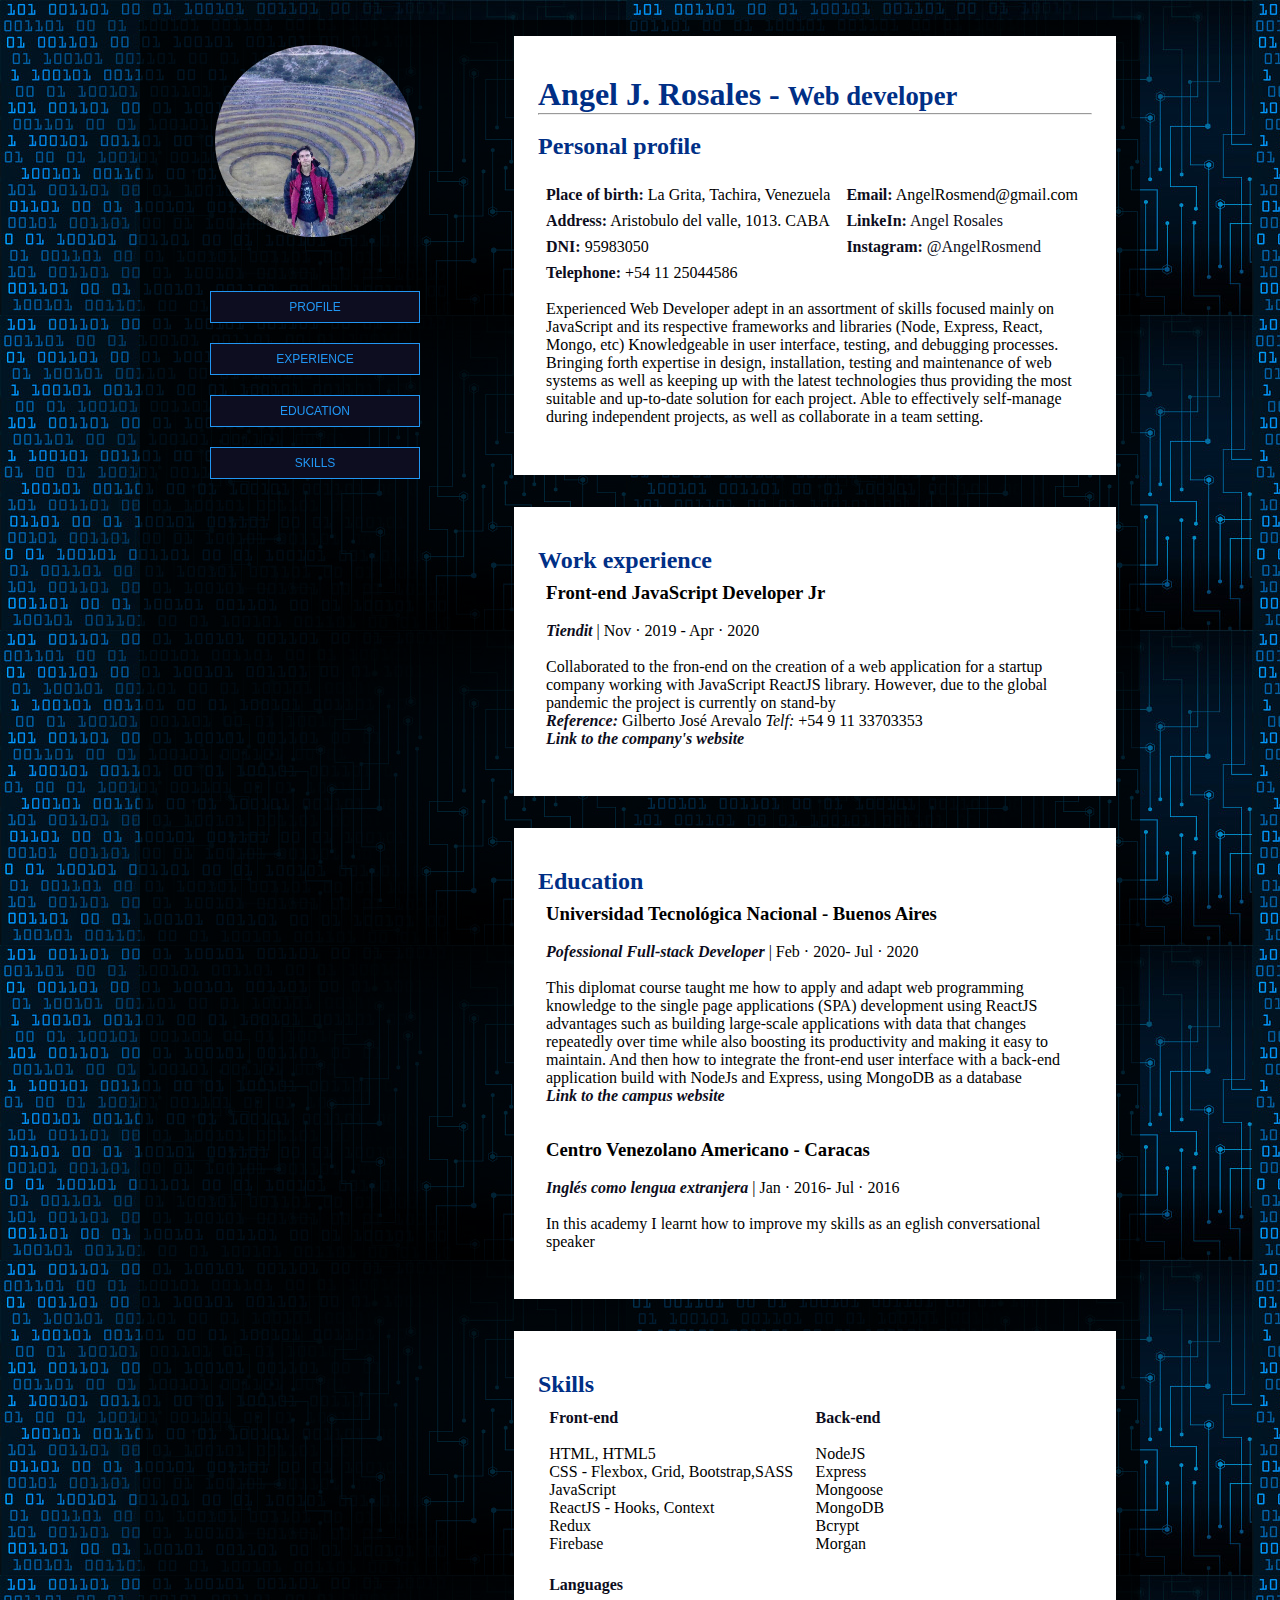
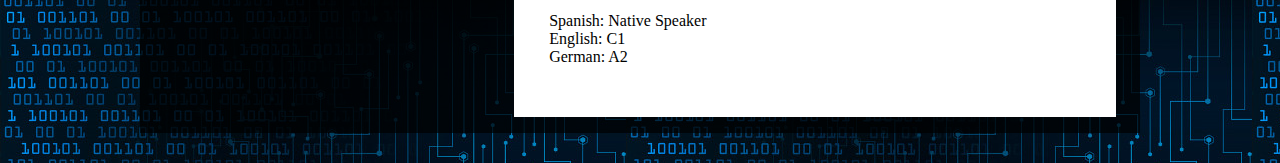
<file: index.html>
<!DOCTYPE html>
<html lang="en">
<head>
    <meta charset="UTF-8">
    <meta name="viewport" content="width=device-width, initial-scale=1.0">
    <meta http-equiv="X-UA-Compatible" content="ie=edge">
    <link rel="stylesheet" href="css/style.css">
    <title>Angel Rosles CV</title>
</head>
<!-- sidebar-->
<body>
    <div class="container">
        <div class="profile">
        <div class="center">
            <div class="photo">
                <img src="./img/profile-2.png" alt="" width="200">
            </div>
        </div>
        <div class="buttons">
            <button class="btn">
                <a href="#about">Profile</a>
            </button>
            <button class="btn">
                <a href="#experience">Experience</a>
            </button>
            <button class="btn">
                <a href="#studies">Education</a>
               </button>
            <button class="btn">
                <a href="#skills">Skills</a>
            </button>
        </div>
    </div>

    <!--PERSONAL PROFILE-->
<div class="presentation">
<div class="about" id="about">
    <h1>Angel J. Rosales - <small> Web developer </small></h1>
    <hr>
    <br>
    <h2>Personal profile</h2>
    <br>
    <div class="about-wrapper">
        <ul class="about-group-1">
            <p><b>Place of birth:</b> La Grita, Tachira, Venezuela</p>
            <p><b>Address:</b> Aristobulo del valle, 1013. CABA</p>
            <p><b>DNI:</b> 95983050</p>
            <p><b>Telephone:</b> +54 11 25044586</p>
        </ul>
        <ul class="about-group-2">
            <p><b>Email:</b> AngelRosmend@gmail.com</p>
            <p><b>LinkeIn:</b><a href="#"> Angel Rosales</a></p>
            <p><b>Instagram:</b><a href="#"> @AngelRosmend</a></p>
        </ul>
    </div>
    <div class="overview">
        <p>
            Experienced Web Developer adept in an assortment of skills focused mainly on JavaScript and its respective frameworks and libraries (Node, Express, React, Mongo, etc)
            Knowledgeable in user interface, testing, and debugging processes. Bringing forth expertise in design, installation, testing and maintenance of web systems as well as
            keeping up with the latest technologies thus providing the most suitable and up-to-date solution for each project.
            Able to effectively self-manage during independent projects, as well as collaborate in a team setting.
        </p>
    </div>
</div>

 <!--WORK EXPERIENCE-->

<div class="experience" id="experience">
    <h2>Work experience</h2>
    <ul class="experience-wrapper">
       <li class="exp">
           <h3>Front-end JavaScript Developer Jr</h3>
           <br>
           <p><i><b>Tiendit</b></i> | Nov · 2019 - Apr · 2020</p>
           <br>
           <p>
            Collaborated to the fron-end on the creation of a web application for a startup company working with JavaScript ReactJS library.
            However, due to the global pandemic the project is currently on stand-by</p>
           </p>
           <p><i><b>Reference:</b></i> Gilberto José Arevalo <i>Telf: </i> +54 9 11 33703353 </p>
           <p><i><b><a href="https://tiendit.com/" target="_blank">Link to the company's website</a></b></i>
       </li>
    </ul>
</div>

<!--EDUCATION-->
<div class="studies" id="studies">
    <h2>Education</h2>
    <ul class="education-wrapper">
        <li class="exp">
            <h3>Universidad Tecnológica Nacional - Buenos Aires</h3>
            <br>
            <p><i><b>Pofessional Full-stack Developer</b></i> | Feb · 2020- Jul · 2020</p>
            <br>
            <p>This diplomat course taught me how to apply and adapt web programming knowledge
                to the single page applications (SPA) development using ReactJS advantages such
                as building large-scale applications with data that changes repeatedly over time
                while also boosting its productivity and making it easy to maintain. And then how 
                to integrate the front-end user interface with a back-end application build with
                NodeJs and Express, using MongoDB as a database 
            </p>
            </p>
            <p><i><b><a href="https://sceu.frba.utn.edu.ar/e-learning/cursos-a-distancia/Dise%C3%B1o-y-Programacion/Professional-Full-Stack-Developer/temario.html"
             target="_blank">Link to the campus website</a></b></i>
        </li>
        <br>
        <li class="exp">
            <h3>Centro Venezolano Americano - Caracas</h3>
            <br>
            <p><i><b>Inglés como lengua extranjera</b></i> | Jan · 2016- Jul · 2016</p>
            <br>
            <p>
                In this academy I learnt how to improve my skills as an eglish
                 conversational speaker
            </p>
        </li>
     </ul>
</div>


<div class="skills" id="skills">
    <h2>Skills</h2>
 <div class="skills-wrapper">
     <ul class="front">
         <p><b>Front-end</b></p>
         <br>
         <li>HTML, HTML5</li>
         <li>CSS - Flexbox, Grid, Bootstrap,SASS</li>
         <li>JavaScript</li>
         <li>ReactJS - Hooks, Context</li>
         <li>Redux</li>
         <li>Firebase</li>
     </ul>
     <ul class="back">
        <p><b>Back-end</b></p>
        <br>
        <li>NodeJS</li>
        <li>Express</li>
        <li>Mongoose</li>
        <li>MongoDB</li>
        <li>Bcrypt</li>
        <li>Morgan</li>
    </ul>
 </div>

 <ul class="languages">
    <p><b>Languages</b></p>
    <br>
    <li>Spanish: Native Speaker</li>
    <li>English: C1</li>
    <li>German: A2</li>
 </ul>
</div>  
</body>
</html>
</file>
<file: css/style.css>
*{
    padding: 0;
    margin: 0;

}
html {
    scroll-behavior: smooth;
}

body{ 
    background: url(../img/background_cv.jpg);
    font-family: 'Times New Roman', Times, serif;
    margin: 0px 50px 10px 50px;
    padding: 20px;
    height: 100%;
    
}
/* ============

TYPOGRAPHY

==============*/
h1, h2, hr{
    color: rgb(0, 47, 134);
}

h4, a, b{
    color: #0d0d20;
    text-decoration: none;
}


.container{

    max-width: 1000px;
    height: 100%;
    margin: 0 auto 0 auto;
    background: rgba(0, 0, 0, .7);
    display: flex;
    justify-content: space-between;
}

/* ============

SIDEBAR

==============*/
.profile{
    
    padding: 25px 0px 50px 0px;
    flex-basis: 35%;
    max-height: 75vh;
    position: sticky;
    top: 0;
   
}
.center{
    display: flex;
}
.photo{
    margin: auto;

}
.photo img{
    border-radius: 50%;
}
.buttons{
    margin-top: 40px;
    display: flex;
    flex-direction: column;
   
}
.btn{
  
  width: 60%;
  background: #0d0d20;
  height: 32px;
  margin: 10px auto;
  text-align: center;
  font-size: 12px;
  font-weight: 100;
  cursor: pointer;
  text-transform: uppercase;
  border: 1px solid #2196f3;
  

}
.btn:hover{
    background: #151533;
    box-shadow: 0 0 3px #2196f3, 0 0 7px #2196f3, 0 0 15px #2196f3;
}

.buttons a{
    padding: 10px 20px 10px 20px;
    color: #2196f3;
    
}
.buttons a:hover{
    color: #5aabec;
}

/* ============

INFO CONTENT

==============*/
.presentation{
    flex-basis: 65%;
    display: flex;
    flex-direction: column;
    justify-content: space-around;
    min-height: 900px;
}

.about, .studies, .experience, .portofolio, .skills{
    margin: 1rem 1.5rem;
    padding: 2.5rem 1.5rem;
    background-color: white;
    flex: 1;
  
}

.about-wrapper, .skills-wrapper {
    display: flex;
    flex-direction: row;
}
.about-group-1 p, .about-group-2 p{
    margin: 0.5rem;
}

.overview{
    padding: 0.6rem 0.5rem;
}

.exp{
    list-style: none;
    margin: 0.5rem;
}
.skills-wrapper {
    display: flex;
    flex-direction: row;
}
.front, .back, .languages{
    padding: 0.7rem;
}
.front li, .back li, .languages li{
    list-style: none;
}
</file>
